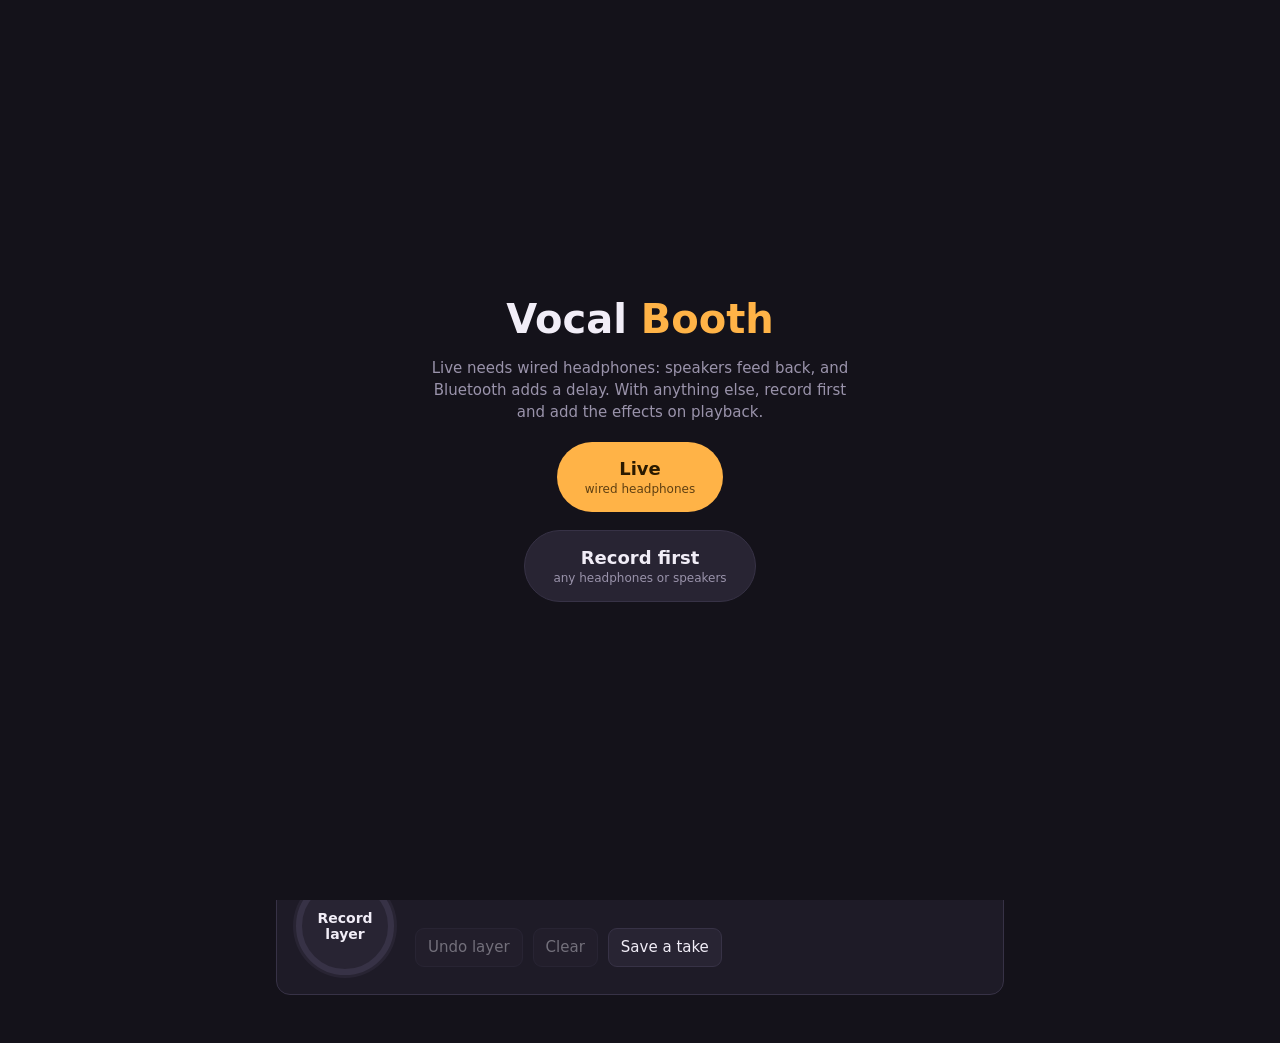
<file: index.html>
<!doctype html>
<html lang="en">
<head>
<meta charset="utf-8">
<meta name="viewport" content="width=device-width,initial-scale=1">
<title>Vocal Booth</title>
<style>
/* Layout: one column, like the face of a small hardware box: meter on top, sound pads, three knobs, looper. */
:root{
  color-scheme:dark;
  --bg:#14121a; --panel:#1e1b27; --panel2:#282433; --line:#373246;
  --fg:#f1edf7; --dim:#9a93ab; --accent:#ffb347; --accent-ink:#2a1a00;
  --rec:#ff5a6e; --ok:#6fe0b0;
  --display:"Avenir Next","Futura","Trebuchet MS",system-ui,sans-serif;
  --body:system-ui,-apple-system,"Helvetica Neue",sans-serif;
  --mono:ui-monospace,"SF Mono",Menlo,monospace;
}
*{box-sizing:border-box}
html,body{margin:0;background:var(--bg);color:var(--fg);font:15px/1.45 var(--body)}
main{max-width:760px;margin:0 auto;padding:28px 16px 48px;display:flex;flex-direction:column;gap:18px}
header{display:flex;align-items:baseline;justify-content:space-between;gap:12px;flex-wrap:wrap}
h1{font:700 26px/1 var(--display);letter-spacing:.02em;margin:0}
h1 span{color:var(--accent)}
.label{font:600 11px/1 var(--body);letter-spacing:.12em;text-transform:uppercase;color:var(--dim)}
.panel{background:var(--panel);border:1px solid var(--line);border-radius:14px;padding:16px}
button,select{font:inherit;color:inherit}
button{cursor:pointer}
button:focus-visible,select:focus-visible,input:focus-visible{outline:2px solid var(--accent);outline-offset:2px}

/* meter */
.meter{display:grid;grid-template-columns:auto 1fr;gap:18px;align-items:center}
.note{font:700 64px/1 var(--display);min-width:2.2ch;font-variant-numeric:tabular-nums}
.note small{font-size:.4em;color:var(--dim);margin-left:2px}
.note.off{color:var(--line)}
.tuner{position:relative;height:34px;border-radius:8px;background:var(--panel2);overflow:hidden}
.tuner::before{content:"";position:absolute;left:50%;top:0;bottom:0;width:2px;background:var(--line)}
.needle{position:absolute;top:4px;bottom:4px;width:6px;margin-left:-3px;border-radius:3px;background:var(--accent);left:50%;opacity:0;transition:left .06s linear,background .1s}
.needle.on{opacity:1}.needle.good{background:var(--ok)}
.level{height:5px;border-radius:3px;background:var(--panel2);margin-top:8px;overflow:hidden}
.level i{display:block;height:100%;width:0;background:var(--ok)}
.level i.hot{background:var(--rec)}
.hint{color:var(--dim);font-size:13px;margin-top:6px;min-height:1.4em}

/* pads */
.pads{display:grid;grid-template-columns:repeat(4,1fr);gap:10px}
@media(max-width:560px){.pads{grid-template-columns:repeat(2,1fr)}.note{font-size:48px}}
.pad{background:var(--panel);border:1px solid var(--line);border-radius:14px;padding:14px 12px 12px;text-align:left;display:flex;flex-direction:column;gap:4px;min-height:86px;transition:transform .05s,background .12s,border-color .12s}
.pad:active{transform:scale(.98)}
.pad b{font:700 17px/1.1 var(--display)}
.pad em{font-style:normal;font-size:12px;color:var(--dim);line-height:1.3}
.pad kbd{font:11px var(--mono);color:var(--dim);margin-left:auto}
.pad .top{display:flex;align-items:center;gap:6px}
.pad[aria-pressed="true"]{background:var(--accent);border-color:var(--accent);color:var(--accent-ink)}
.pad[aria-pressed="true"] em,.pad[aria-pressed="true"] kbd{color:var(--accent-ink);opacity:.75}

/* controls */
.controls{display:grid;grid-template-columns:repeat(3,1fr);gap:16px}
@media(max-width:560px){.controls{grid-template-columns:1fr}}
.ctl{display:flex;flex-direction:column;gap:8px;min-width:0}
.ctl .row{display:flex;justify-content:space-between;align-items:baseline}
.ctl output{font:12px var(--mono);color:var(--dim)}
input[type=range]{width:100%;accent-color:var(--accent);margin:0}
.keyrow{display:flex;gap:10px;align-items:center;flex-wrap:wrap}
select,.btn{background:var(--panel2);border:1px solid var(--line);border-radius:9px;padding:8px 12px}
.btn:hover{border-color:var(--dim)}
.btn[disabled]{opacity:.4;cursor:default}
.grow{flex:1}

details.panel summary{cursor:pointer;font:700 16px var(--display);list-style:none;display:flex;justify-content:space-between;align-items:center}
details.panel summary::-webkit-details-marker{display:none}
details.panel summary::after{content:"Open";font:600 12px var(--body);color:var(--dim);border:1px solid var(--line);border-radius:999px;padding:4px 12px}
details.panel[open] summary::after{content:"Close"}
details.panel summary small{font:400 13px var(--body);color:var(--dim);margin-left:10px}
.more{display:flex;flex-direction:column;gap:18px;margin-top:16px}
.more .pad{background:var(--panel2)}
.more .pad[aria-pressed="true"]{background:var(--accent)}
.controls.two{grid-template-columns:repeat(2,1fr)}
@media(max-width:560px){.controls.two{grid-template-columns:1fr}}
.sw{display:flex;gap:10px;align-items:flex-start}
.sw input{margin-top:4px;accent-color:var(--accent)}
.sw b{display:block}.sw span{color:var(--dim);font-size:13px}
.tracks{display:flex;flex-direction:column;gap:8px;margin-top:14px}
.tracks:empty{display:none}
.trk{display:flex;gap:8px;align-items:center;background:var(--panel2);border:1px solid var(--line);border-radius:10px;padding:6px 8px}
.trk.sel{border-color:var(--accent)}
.trk.recg{border-color:var(--rec)}
.trk .tname{flex:1;min-width:0;background:none;border:none;text-align:left;padding:4px 6px;display:flex;gap:10px;align-items:baseline}
.trk .tname span{color:var(--dim);font-size:13px;white-space:nowrap;overflow:hidden;text-overflow:ellipsis}
.trk.sel .tname b{color:var(--accent)}
.trk input[type=range]{width:90px;flex:none}
.btn.sm{padding:4px 10px;font-size:12px;background:var(--panel)}
.btn.sm.on{background:var(--accent);border-color:var(--accent);color:var(--accent-ink);font-weight:700}
@media(max-width:560px){.trk{flex-wrap:wrap}.trk .tname{flex-basis:100%}}
details.fix{margin-top:14px}
details.fix summary{cursor:pointer;color:var(--dim);font-size:13px}
/* looper */
.looper{display:flex;gap:18px;align-items:center;flex-wrap:wrap}
.loopbtn{position:relative;width:104px;height:104px;border-radius:50%;border:none;background:var(--panel2);flex:none;display:grid;place-items:center}
.loopbtn svg{position:absolute;inset:0;transform:rotate(-90deg)}
.loopbtn circle{fill:none;stroke-width:6}
.loopbtn .track{stroke:var(--line)}
.loopbtn .prog{stroke:var(--accent);stroke-linecap:round;stroke-dasharray:289;stroke-dashoffset:289}
.loopbtn span{position:relative;font:700 14px/1.15 var(--display);text-align:center}
.loopbtn.rec{background:var(--rec);color:#2a0008}
.loopbtn.rec .prog{stroke:#2a0008}
.loopinfo{flex:1;min-width:200px;display:flex;flex-direction:column;gap:10px}
.dots{display:flex;gap:6px;min-height:12px}
.dots i{width:12px;height:12px;border-radius:50%;background:var(--accent)}
.btnrow{display:flex;gap:10px;flex-wrap:wrap}
.btn.recording{background:var(--rec);border-color:var(--rec);color:#2a0008}
a.dl{color:var(--accent)}

.seg{display:flex;background:var(--panel2);border:1px solid var(--line);border-radius:999px;padding:3px}
.seg button{background:none;border:none;border-radius:999px;padding:7px 14px;color:var(--dim);font-weight:600}
.seg button[aria-pressed="true"]{background:var(--accent);color:var(--accent-ink)}
.head{display:flex;gap:10px;align-items:center;flex-wrap:wrap}
#mic{max-width:220px}
.gos{display:flex;gap:12px;flex-wrap:wrap;justify-content:center}
.go2{background:var(--panel2);color:var(--fg);border:1px solid var(--line);border-radius:999px;padding:16px 28px;font:700 18px var(--display)}
#start small{color:var(--dim);display:block;font:400 12px var(--body);margin-top:3px}
/* start overlay */
#start{position:fixed;inset:0;background:var(--bg);display:grid;place-items:center;padding:24px;z-index:5}
#start div{max-width:440px;text-align:center;display:flex;flex-direction:column;gap:18px;align-items:center}
#start h2{font:700 40px/1.05 var(--display);margin:0}
#start p{color:var(--dim);margin:0}
#go{background:var(--accent);color:var(--accent-ink);border:none;border-radius:999px;padding:16px 28px;font:700 18px var(--display)}
#go small{color:var(--accent-ink);opacity:.75}
#err{color:var(--rec)}
[hidden]{display:none!important}
</style>
</head>
<body>

<div id="start">
  <div>
    <h2>Vocal <span style="color:var(--accent)">Booth</span></h2>
    <p>Live needs wired headphones: speakers feed back, and Bluetooth adds a delay. With anything else, record first and add the effects on playback.</p>
    <div class="gos">
      <button id="go">Live<small>wired headphones</small></button>
      <button id="goTape" class="go2">Record first<small>any headphones or speakers</small></button>
    </div>
    <p id="err" hidden></p>
  </div>
</div>

<main>
  <header>
    <h1>Vocal <span>Booth</span></h1>
    <div class="head">
      <div class="seg" id="mode"><button data-m="live" aria-pressed="true">Live</button><button data-m="tape" aria-pressed="false">Record first</button></div>
      <select id="mic" aria-label="Microphone"></select>
    </div>
  </header>

  <section class="panel">
    <div class="meter">
      <div class="note off" id="note">–</div>
      <div>
        <div class="tuner"><div class="needle" id="needle"></div></div>
        <div class="level"><i id="level"></i></div>
      </div>
    </div>
    <div class="hint" id="hint">Pick a sound and sing.</div>
  </section>

  <section class="pads" id="pads" aria-label="Sounds"></section>

  <section class="panel">
    <div class="ctl" style="margin-bottom:18px">
      <div class="row"><label class="label" for="pitch">Pitch</label><output id="pitchOut"></output></div>
      <input type="range" id="pitch" min="-12" max="12" step="1" value="0">
      <div class="row"><span class="hint" style="margin:0">Lower</span><button class="btn" id="pitch0" style="padding:3px 10px;font-size:12px">Reset</button><span class="hint" style="margin:0">Higher</span></div>
    </div>
    <div class="controls">
      <div class="ctl">
        <div class="row"><label class="label" for="tune">Auto-tune</label><output id="tuneOut"></output></div>
        <input type="range" id="tune" min="0" max="100" value="100">
      </div>
      <div class="ctl">
        <div class="row"><label class="label" for="verb">Reverb</label><output id="verbOut"></output></div>
        <input type="range" id="verb" min="0" max="100" value="25">
      </div>
      <div class="ctl">
        <div class="row"><label class="label" for="vol">Volume</label><output id="volOut"></output></div>
        <input type="range" id="vol" min="0" max="100" value="80">
      </div>
    </div>
    <div class="keyrow" style="margin-top:16px">
      <span class="label">Starting note</span>
      <button class="btn" id="playnote" style="background:var(--accent);color:var(--accent-ink);border-color:var(--accent);font-weight:700">▶ Play note</button>
      <button class="btn" id="notedown">Lower</button>
      <button class="btn" id="noteup">Higher</button>
      <select id="key" aria-label="Note"></select>
      <select id="scale" aria-label="Mood">
        <option value="major">Bright (major)</option>
        <option value="minor">Dark (minor)</option>
        <option value="chromatic">Any note</option>
      </select>
    </div>
    <div class="hint" id="keyhint">Play the note, then sing your song starting from it. Use Lower or Higher until it sits comfortably in your voice.</div>
    <div class="keyrow">
      <label style="display:flex;gap:8px;align-items:center"><input type="checkbox" id="hold"> Keep the note humming while I sing <span class="hint" style="margin:0">(headphones only)</span></label>
      <span class="grow"></span>
      <button class="btn" id="findkey">Already sang it? Find the note for me</button>
    </div>
  </section>

  <details class="panel" id="more">
    <summary><span>More<small>choirs, thicken, echo, polish</small></span></summary>
    <div class="more">
      <div class="label">Choirs</div>
      <div class="pads" id="pads2" aria-label="Choir sounds"></div>
      <div class="controls two">
        <div class="ctl">
          <div class="row"><label class="label" for="thick">Thicken</label><output id="thickOut"></output></div>
          <input type="range" id="thick" min="0" max="100" value="0">
          <span class="hint" style="margin:0">Adds two more of you, left and right. Works on any sound.</span>
        </div>
        <div class="ctl">
          <div class="row"><label class="label" for="echo">Echo</label><output id="echoOut"></output></div>
          <input type="range" id="echo" min="0" max="100" value="0">
          <span class="hint" style="margin:0">Repeats that trail off after each phrase.</span>
        </div>
      </div>
      <label class="sw"><input type="checkbox" id="polish"><div><b>Studio polish</b><span>Evens out loud and quiet parts and adds clarity, like a finished record.</span></div></label>
      <label class="sw"><input type="checkbox" id="gate"><div><b>Hide room noise</b><span>Fades out hiss and background sound between phrases.</span></div></label>
      <label class="sw"><input type="checkbox" id="autokey"><div><b>Find my note automatically</b><span>Sing as you please. Record first: it sets the note the moment you stop recording. Live: it keeps listening and adjusts.</span></div></label>
    </div>
  </details>

  <section class="panel" id="metroPanel" hidden>
    <div class="keyrow">
      <label style="display:flex;gap:8px;align-items:center;font-weight:600"><input type="checkbox" id="metro"> Metronome</label>
      <input type="range" id="bpm" min="50" max="200" value="90" class="grow" aria-label="Tempo">
      <output id="bpmOut" style="font:12px var(--mono);color:var(--dim);min-width:8ch;text-align:right"></output>
      <label style="display:flex;gap:8px;align-items:center"><input type="checkbox" id="msound" checked> Hear the click</label>
    </div>
    <div class="hint" id="metroHint">When you record: four clicks, then go. Each layer is cut to 1, 2, 4 or 8 bars so they all line up. Untick Hear the click to record in silence; the cut still happens.</div>
  </section>

  <section class="panel" id="tapePanel" hidden>
    <div class="looper">
      <button class="loopbtn" id="tape" aria-label="Record, play or stop">
        <svg viewBox="0 0 104 104"><circle class="track" cx="52" cy="52" r="46"/><circle class="prog" id="tprog" cx="52" cy="52" r="46"/></svg>
        <span id="tapeLabel">Record</span>
      </button>
      <div class="loopinfo">
        <div class="hint" id="tapeHint" style="margin:0">Press Space and sing. You won't hear yourself while recording.</div>
        <div class="btnrow">
          <button class="btn" id="addlayer" disabled>+ Record another layer</button>
          <button class="btn" id="render" disabled>Save the mix</button>
          <span id="dl2"></span>
        </div>
      </div>
    </div>
    <div class="tracks" id="tracks"></div>
    <details class="fix">
      <summary>Layers sound out of time with each other?</summary>
      <div class="ctl" style="margin-top:10px">
        <div class="row"><label class="label" for="sync">Timing fix</label><output id="syncOut"></output></div>
        <input type="range" id="sync" min="0" max="500" value="0">
        <span class="hint" style="margin:0">Headphones, Bluetooth especially, play sound late, so a new layer lands late. Drag this while the loop plays until the layers line up. It only needs setting once.</span>
      </div>
    </details>
  </section>

  <section class="panel" id="loopPanel">
    <div class="looper">
      <button class="loopbtn" id="loop" aria-label="Loop">
        <svg viewBox="0 0 104 104"><circle class="track" cx="52" cy="52" r="46"/><circle class="prog" id="prog" cx="52" cy="52" r="46"/></svg>
        <span id="loopLabel">Record<br>layer</span>
      </button>
      <div class="loopinfo">
        <div class="label">Layers <span style="letter-spacing:0;text-transform:none;font-weight:400">— press Space to record, Space again to loop it, then stack more on top</span></div>
        <div class="dots" id="dots"></div>
        <div class="btnrow">
          <button class="btn" id="undo" disabled>Undo layer</button>
          <button class="btn" id="clear" disabled>Clear</button>
          <button class="btn" id="take">Save a take</button>
          <span id="dl"></span>
        </div>
      </div>
    </div>
  </section>
</main>

<script type="text/plain" id="worklet">
// ---------- Voice engine: pitch detect (YIN) -> snap to scale -> pitch-synchronous grains (formant-preserving) + looper ----------
class Vox extends AudioWorkletProcessor {
  constructor() {
    super();
    const sr = sampleRate;
    this.N = 32768; this.mask = this.N - 1;
    this.inBuf = new Float32Array(this.N); this.w = 0;
    this.ON = 16384; this.omask = this.ON - 1;
    this.outL = new Float32Array(this.ON); this.outR = new Float32Array(this.ON); this.o = 0;
    // detector (runs on a decimated copy)
    this.D = sr > 60000 ? 4 : 2; this.dsr = sr / this.D;
    this.dN = 4096; this.dmask = this.dN - 1; this.dBuf = new Float32Array(this.dN); this.dw = 0;
    this.dacc = 0; this.dcnt = 0;
    this.W = Math.round(this.dsr * 0.024);
    this.tauMax = Math.floor(this.dsr / 62); this.tauMin = Math.floor(this.dsr / 1100);
    this.fr = new Float32Array(this.W + this.tauMax + 1);
    this.yin = new Float32Array(this.tauMax + 1);
    this.hop = 256; this.hopCnt = 0;
    this.defP = sr / 180; this.period = this.defP; this.voiced = false;
    this.lastMidi = 0; this.rawMidi = 0; this.slope = 0; this.jump = 0; this.hold = 0;
    // tuning
    this.key = 0; this.scale = [1,0,1,0,1,1,0,1,0,1,0,1]; this.chrom = false;
    this.tune = 1; this.sc = 0; this.note = -1; this.dry = 0; this.shift = 0; this.fsh = 1; this.gate = false; this.env = 0; this.gg = 1;
    this.voices = [];
    // input filter
    this.hpX = 0; this.hpY = 0; this.hpA = Math.exp(-2 * Math.PI * 70 / sr);
    this.peak = 0; this.rep = 0;
    // looper
    this.maxLen = Math.floor(sr * 60); this.state = 'empty';
    this.layers = []; this.loopLen = 0; this.pos = 0;
    this.recGain = 0; this.recTarget = 0; this.recStep = 1 / (0.012 * sr);
    // layer mode: a dry tape replaces the mic, looping against the shared clock (currentFrame)
    this.mode = 'live'; this.rec = false; this.playing = false; this.armed = false; this.capt = false;
    this.tape = null; this.tapeLen = 0; this.t0 = 0; this.tLoop = 0; this.off = 0;
    this.port.onmessage = e => this.msg(e.data);
  }
  report() {
    this.port.postMessage({ midi: this.voiced ? this.lastMidi : -1, note: this.note, peak: this.peak, state: this.state,
      ts: this.capt ? 'rec' : this.playing ? 'play' : 'idle', tlen: this.tapeLen, armed: this.armed,
      layers: this.layers.length, prog: this.state === 'rec' ? this.pos / this.maxLen : (this.loopLen ? this.pos / this.loopLen : 0) });
    this.peak = 0;
  }
  msg(m) {
    if (m.type === 'mode') { this.rec = false; this.playing = false; this.capt = false; this.mode = m.mode; this.msg({ type: 'clear' }); return; }
    if (m.type === 'tape') {
      if (m.cmd === 'rec') { this.tape = new Float32Array(m.max); this.tapeLen = 0; this.t0 = m.t0; this.tLoop = m.loopLen; this.off = m.off;
        this.rec = true; this.capt = true; this.armed = true; this.playing = m.loopLen > 0; }
      else if (m.cmd === 'recstop') { this.rec = false; this.capt = false; this.tape = this.tape.slice(0, this.tapeLen); this.report(); }
      else if (m.cmd === 'play') { this.t0 = m.t0; this.tLoop = m.loopLen; this.off = m.off; this.playing = true; }
      else if (m.cmd === 'off') this.off = m.off;
      else if (m.cmd === 'stop') { this.rec = false; this.capt = false; this.playing = false; }
      return;
    }
    if (m.type === 'params') {
      this.key = m.key; this.scale = m.scale; this.chrom = m.scale.every(x => x);
      this.tune = m.tune; this.dry = m.shift ? 0 : m.dry;
      this.shift = m.shift || 0; this.fsh = Math.pow(2, this.shift * 0.35 / 12); // voice character follows the pitch a little
      this.gate = !!m.gate;
      if (m.voices) {
        const keep = m.voices.length === this.voices.length; // same shape: update in place, no click
        this.voices = m.voices.map((v, i) => {
          const a = (v.pan + 1) * Math.PI / 4, old = keep ? this.voices[i] : null;
          return { mode: v.mode, val: v.val, cents: v.cents || 0, formant: v.formant || 1, lead: !!v.lead,
                   dl: (v.delay || 0) * sampleRate / 1000,
                   gl: Math.cos(a) * v.gain * 1.414, gr: Math.sin(a) * v.gain * 1.414,
                   ratio: old ? old.ratio : 1, next: old ? old.next : 0, c: old ? old.c : NaN };
        });
        if (!keep) this.note = -1;
      }
    } else if (m.type === 'loop') this.loopPress();
    else if (m.type === 'undo') this.undo();
    else if (m.type === 'clear') { this.layers = []; this.state = 'empty'; this.recTarget = 0; this.recGain = 0; this.loopLen = 0; }
  }
  // ----- looper -----
  loopPress() {
    const sr = sampleRate;
    if (this.state === 'empty') {
      this.rec = [new Float32Array(this.maxLen), new Float32Array(this.maxLen)];
      this.pos = 0; this.state = 'rec';
    } else if (this.state === 'rec') this.finishFirst();
    else if (this.state === 'play') {
      if (this.layers.length >= 8) { // fold the two oldest together
        const a = this.layers.shift(), b = this.layers[0];
        for (let i = 0; i < this.loopLen; i++) { b[0][i] += a[0][i]; b[1][i] += a[1][i]; }
      }
      this.layers.push([new Float32Array(this.loopLen), new Float32Array(this.loopLen)]);
      this.recTarget = 1; this.state = 'dub';
    } else if (this.state === 'dub') { this.recTarget = 0; this.state = 'play'; }
  }
  finishFirst() {
    const len = this.pos, f = Math.min(Math.floor(0.01 * sampleRate), len >> 1);
    if (len < sampleRate * 0.25) { this.state = 'empty'; this.rec = null; return; }
    const L = this.rec[0].slice(0, len), R = this.rec[1].slice(0, len);
    for (let i = 0; i < f; i++) { const g = i / f; L[i] *= g; R[i] *= g; L[len - 1 - i] *= g; R[len - 1 - i] *= g; }
    this.rec = null; this.layers = [[L, R]]; this.loopLen = len; this.pos = 0; this.state = 'play';
  }
  undo() {
    if (this.state === 'rec') { this.state = 'empty'; this.rec = null; return; }
    if (!this.layers.length) return;
    this.layers.pop(); this.recTarget = 0; this.recGain = 0;
    if (this.layers.length) this.state = 'play'; else { this.state = 'empty'; this.loopLen = 0; }
  }
  // ----- scale helpers -----
  inScale(n) { return this.scale[(((n - this.key) % 12) + 12) % 12]; }
  snap(m) {
    const r = Math.round(m); let best = r, bd = 99;
    for (let n = r - 3; n <= r + 3; n++) if (this.inScale(n)) { const d = Math.abs(n - m); if (d < bd) { bd = d; best = n; } }
    if (this.note >= 0 && best !== this.note && this.inScale(this.note) && Math.abs(m - this.note) < bd + 0.25) return this.note;
    return best;
  }
  degree(t, k) {
    if (k === 0) return 0;
    if (this.chrom) { const maj = [0,2,4,5,7,9,11]; return 12 * Math.floor(k / 7) + maj[((k % 7) + 7) % 7]; }
    const dir = k > 0 ? 1 : -1; let n = t, c = 0;
    while (c < Math.abs(k)) { n += dir; if (this.inScale(n)) c++; }
    return n - t;
  }
  // ----- pitch detection -----
  detect() {
    const W = this.W, tm = this.tauMax, n = W + tm, fr = this.fr, y = this.yin;
    let e = 0;
    for (let i = 0; i < n; i++) { const s = this.dBuf[(this.dw - 1 - i) & this.dmask]; fr[i] = s; e += s * s; }
    const was = this.voiced;
    let tau = -1;
    if (Math.sqrt(e / n) > 0.004) {
      let run = 0, gmin = 9, gi = -1; y[0] = 1;
      for (let t = 1; t <= tm; t++) {
        let s = 0;
        for (let j = 0; j < W; j++) { const d = fr[j] - fr[j + t]; s += d * d; }
        run += s; y[t] = run > 0 ? s * t / run : 1;
        if (t >= this.tauMin && y[t] < gmin) { gmin = y[t]; gi = t; }
      }
      for (let t = this.tauMin; t < tm; t++) if (y[t] < 0.15) { while (t + 1 < tm && y[t + 1] < y[t]) t++; tau = t; break; }
      if (tau < 0 && gmin < 0.3) tau = gi;
      if (tau > 0 && tau < tm) { // parabolic refine
        const a = y[tau - 1], b = y[tau], c = y[tau + 1], den = a - 2 * b + c;
        if (den > 0) tau += 0.5 * (a - c) / den;
      }
    }
    if (tau <= 0) {
      if (was && this.hold < 2) { this.hold++; return; } // ride through a one-frame dropout
      this.voiced = false; this.sc = 0; return;
    }
    this.hold = 0;
    const f = this.dsr / tau; let m = 69 + 12 * Math.log2(f / 440);
    if (was) { // ignore brief octave flips
      const d = Math.abs(m - this.lastMidi);
      if (d > 10 && d < 14 && this.jump < 4) { this.jump++; return; }
    }
    const raw = m, hopT = this.hop / sampleRate;
    this.slope = was && this.jump === 0 ? this.slope + 0.5 * ((raw - this.rawMidi) / hopT - this.slope) : 0;
    this.rawMidi = raw;
    const lag = (W + tau) / 2 / this.dsr - 1.5 / f;
    if (lag > 0) m += Math.max(-0.5, Math.min(0.5, this.slope * lag));
    this.jump = 0; this.lastMidi = m; this.voiced = true; this.period = sampleRate / f * Math.pow(2, (raw - m) / 12);
    const t = this.snap(m); this.note = t;
    const corr = this.tune > 0 ? t - m : 0;
    if (!was || this.tune >= 0.999) this.sc = corr;
    else { const tc = 0.35 * (1 - this.tune) * (1 - this.tune) + 0.004; this.sc += (corr - this.sc) * (1 - Math.exp(-(this.hop / sampleRate) / tc)); }
    for (const v of this.voices) {
      const semis = this.shift + this.sc + (v.mode === 'deg' ? this.degree(t, v.val) : v.val) + v.cents / 100;
      v.ratio = Math.pow(2, semis / 12);
    }
  }
  // ----- one grain -----
  grain(v, frac, at) {
    const voiced = this.voiced, P = voiced ? this.period : this.defP, f = v.formant * this.fsh;
    if (!voiced && !v.lead) { v.next += P; return; }
    const ratio = voiced ? v.ratio : f;
    v.next += P / ratio;
    const ideal = this.w - P - 3 - v.dl;
    let c = v.c;
    if (!(c > ideal - 6 * P && c < ideal + 2 * P)) c = ideal; else c += Math.floor((ideal - c) / P) * P;
    v.c = c;
    const Lout = 2 * P / f, norm = 1 / Math.sqrt(Math.max(0.25, ratio / f));
    const gl = v.gl * norm, gr = v.gr * norm, k = 2 * Math.PI / Lout, buf = this.inBuf, mask = this.mask;
    const start = c - P, len = Math.ceil(Lout);
    for (let i = 0; i < len; i++) {
      const tg = i + frac; if (tg >= Lout) break;
      const sp = start + tg * f, ip = Math.floor(sp), x = sp - ip;
      const y0 = buf[(ip - 1) & mask], y1 = buf[ip & mask], y2 = buf[(ip + 1) & mask], y3 = buf[(ip + 2) & mask];
      const s = y1 + 0.5 * x * (y2 - y0 + x * (2 * y0 - 5 * y1 + 4 * y2 - y3 + x * (3 * (y1 - y2) + y3 - y0)));
      const wv = s * (0.5 - 0.5 * Math.cos(k * tg)), oi = (at + i) & this.omask;
      this.outL[oi] += wv * gl; this.outR[oi] += wv * gr;
    }
  }
  process(inputs, outputs) {
    const inp = inputs[0] && inputs[0][0], out = outputs[0], oL = out[0], oR = out[1] || out[0], n = oL.length;
    const vs = this.voices, nv = vs.length;
    for (let i = 0; i < n; i++) {
      let raw = inp ? inp[i] : 0, recording = false; // recording = listen to the mic but stay silent
      if (this.mode === 'tape') {
        const fr = currentFrame + i - this.t0; let sv = 0;
        if (this.rec) {
          if (fr >= this.tape.length) { this.rec = false; this.capt = false; }
          else { if (fr >= 0) { this.tape[fr] = raw; this.tapeLen = fr + 1; }
            if (!this.tLoop || fr < this.tLoop) { sv = raw; recording = true; } else this.capt = false; } // past the loop end: keep the tail, start playing
        } else if (!this.playing) { sv = raw; recording = true; } // idle: still show the mic's level and pitch
        if (!recording && this.playing && fr >= 0 && this.tLoop) {
          const pos = fr % this.tLoop, ti = pos + this.off, e = Math.min(pos, this.tLoop - 1 - pos);
          if (ti < this.tapeLen) sv = this.tape[ti] * (e < 480 ? e / 480 : 1); // short fade at the loop seam
        }
        raw = sv;
      }
      let x = raw - this.hpX + this.hpA * this.hpY; this.hpX = raw; this.hpY = x; // high-pass
      const ax = x < 0 ? -x : x; if (ax > this.peak) this.peak = ax;
      if (this.gate) { // fade out the room between phrases
        this.env = ax > this.env ? ax : this.env * 0.99985;
        const tg = this.env > 0.01 ? 1 : this.env < 0.005 ? 0.06 : this.gg;
        this.gg += (tg - this.gg) * (tg > this.gg ? 0.004 : 0.0003);
        x *= this.gg;
      }
      this.inBuf[this.w & this.mask] = x; this.w++;
      this.dacc += x;
      if (++this.dcnt === this.D) { this.dBuf[this.dw & this.dmask] = this.dacc / this.D; this.dw++; this.dacc = 0; this.dcnt = 0; }
      if (++this.hopCnt >= this.hop) { this.hopCnt = 0; this.detect(); }
      const oi = (this.o + i) & this.omask;
      for (let j = 0; j < nv; j++) { const v = vs[j]; v.next -= 1; if (v.next <= 0) this.grain(v, -v.next, this.o + i); }
      let l = this.outL[oi] + x * this.dry, r = this.outR[oi] + x * this.dry;
      this.outL[oi] = 0; this.outR[oi] = 0;
      // looper: plays under the live voice, records the processed voice
      let ll = 0, lr = 0;
      if (this.state === 'rec') {
        this.rec[0][this.pos] = l; this.rec[1][this.pos] = r;
        if (++this.pos >= this.maxLen) this.finishFirst();
      } else if (this.loopLen) {
        const p = this.pos, ly = this.layers;
        for (let j = 0; j < ly.length; j++) { ll += ly[j][0][p]; lr += ly[j][1][p]; }
        if (this.recGain < this.recTarget) this.recGain = Math.min(1, this.recGain + this.recStep);
        else if (this.recGain > this.recTarget) this.recGain = Math.max(0, this.recGain - this.recStep);
        if (this.recGain > 0 && ly.length) { const t = ly[ly.length - 1]; t[0][p] += l * this.recGain; t[1][p] += r * this.recGain; }
        if (++this.pos >= this.loopLen) this.pos = 0;
      }
      if (recording) { oL[i] = 0; oR[i] = 0; } else { oL[i] = Math.tanh(l + ll); oR[i] = Math.tanh(r + lr); }
    }
    this.o += n;
    this.rep += n;
    if (this.rep >= 1024) {
      this.rep = 0;
      this.report();
    }
    return true;
  }
}
registerProcessor('vox', Vox);

// Taps the final mix so a take can be saved as a WAV.
class Tap extends AudioWorkletProcessor {
  constructor() { super(); this.on = false; this.buf = new Float32Array(8192); this.n = 0;
    this.port.onmessage = e => { this.on = e.data; if (!this.on) this.flush(); }; }
  flush() { if (this.n) { this.port.postMessage(this.buf.slice(0, this.n)); this.n = 0; } }
  process(inputs, outputs) {
    const a = inputs[0], o = outputs[0]; if (!a || !a[0]) return true;
    const L = a[0], R = a[1] || a[0];
    for (let i = 0; i < L.length; i++) {
      // safety limiter: untouched below 0.7, rounded off above, never clips
      let l = L[i], r = R[i]; const al = l < 0 ? -l : l, ar = r < 0 ? -r : r;
      if (al > 0.7) l = (l < 0 ? -1 : 1) * (0.7 + 0.29 * Math.tanh((al - 0.7) / 0.29));
      if (ar > 0.7) r = (r < 0 ? -1 : 1) * (0.7 + 0.29 * Math.tanh((ar - 0.7) / 0.29));
      o[0][i] = l; if (o[1]) o[1][i] = r;
      if (this.on) { this.buf[this.n++] = l; this.buf[this.n++] = r; if (this.n >= 8192) this.flush(); }
    }
    return true;
  }
}
registerProcessor('tap', Tap);
</script>

<script>
const $ = id => document.getElementById(id);
const NOTES = ['C','C♯','D','E♭','E','F','F♯','G','A♭','A','B♭','B'];
const SCALES = { major:[1,0,1,0,1,1,0,1,0,1,0,1], minor:[1,0,1,1,0,1,0,1,1,0,1,0], chromatic:Array(12).fill(1) };
const lead = (o={}) => ({mode:'semi',val:0,pan:0,gain:1,lead:true,...o});
const deg = (val,pan,gain,o={}) => ({mode:'deg',val,pan,gain,...o});
const PRESETS = [
  { id:'clean',  name:'Clean',     desc:'Just you, with a little room',            tune:0,   verb:20, dry:1, voices:[] },
  { id:'smooth', name:'Smooth',    desc:'Gentle tuning nobody will notice',        tune:55,  verb:25, voices:[lead()] },
  { id:'hard',   name:'Hard Tune', desc:'The snapped, robotic pop-rap sound',      tune:100, verb:22, voices:[lead()] },
  { id:'harm',   name:'Harmony',   desc:'Three of you singing in key',             tune:100, verb:32, voices:[lead(), deg(2,-.7,.6), deg(4,.7,.5), deg(-3,0,.5)] },
  { id:'choir',  name:'Choir',     desc:'A huge stacked wall of voices',           tune:100, verb:50, voices:[lead({gain:.9}), deg(0,-.9,.45,{cents:-9}), deg(0,.9,.45,{cents:9}), deg(2,-.5,.55), deg(4,.5,.5), deg(-7,0,.6), deg(7,0,.22)] },
  { id:'deep',   name:'Deep',      desc:'Pitched an octave down, dark and heavy',  tune:80,  verb:28, voices:[lead({val:-12,formant:.9})] },
  { id:'high',   name:'High',      desc:'Pitched an octave up, bright and airy',   tune:100, verb:30, voices:[lead({val:12,formant:1.12,gain:.9})] },
  { id:'oct',    name:'Octaves',   desc:'You, plus a low and a high double',       tune:100, verb:32, voices:[lead(), {mode:'semi',val:-12,pan:-.3,gain:.7,formant:.95}, {mode:'semi',val:12,pan:.3,gain:.3}] },
];

// Choir variations. Each voice sits a few milliseconds behind the last, like real singers.
const d = (val, pan, gain, delay, o = {}) => ({ mode:'deg', val, pan, gain, delay, ...o });
const CHOIRS = [
  { id:'cathedral', name:'Cathedral', desc:'The choir in a giant stone hall', tune:100, verb:85,
    voices:[lead({gain:.8}), d(0,-.9,.4,18,{cents:-10}), d(0,.9,.4,27,{cents:10}), d(2,-.6,.5,12), d(4,.6,.5,22), d(-7,0,.6,30), d(-3,-.3,.4,16), d(7,.3,.2,35)] },
  { id:'monks', name:'Monks', desc:'Low, dark voices underneath you', tune:100, verb:60,
    voices:[lead({gain:.7}), d(-7,0,.8,20,{formant:.92}), d(-3,-.6,.6,14,{formant:.94}), d(-5,.6,.55,26,{formant:.94}), d(-14,0,.35,32,{formant:.9})] },
  { id:'angels', name:'Angels', desc:'High, airy voices floating above', tune:100, verb:65,
    voices:[lead({gain:.7}), d(2,-.7,.5,12,{formant:1.05}), d(4,.7,.5,20,{formant:1.05}), d(7,0,.45,28,{formant:1.08}), d(9,-.4,.3,34,{formant:1.1}), d(11,.4,.22,40,{formant:1.1})] },
  { id:'crowd', name:'Crowd', desc:'Lots of you on the same note. No harmonies, so it never clashes', tune:60, verb:35,
    voices:[lead({gain:.8}), d(0,-1,.5,11,{cents:-14}), d(0,1,.5,19,{cents:13}), d(0,-.5,.45,29,{cents:7,formant:1.04}), d(0,.5,.45,37,{cents:-8,formant:.96}), d(0,-.2,.4,46,{cents:19,formant:.93}), d(0,.2,.4,24,{cents:-20,formant:1.07})] },
  { id:'fifths', name:'Open Fifths', desc:'Hollow and huge, like a chant', tune:100, verb:50,
    voices:[lead(), d(4,-.6,.55,14), d(-3,.6,.55,22), d(-7,0,.6,30), d(7,0,.25,18)] },
  { id:'lush', name:'Lush', desc:'Rich, jazzy stacked chords', tune:100, verb:50,
    voices:[lead({gain:.85}), d(2,-.7,.5,12), d(4,.7,.45,20), d(6,-.4,.4,28), d(8,.4,.3,34), d(-7,0,.55,24)] },
  { id:'stadium', name:'Stadium', desc:'Octaves and harmonies, everything at once', tune:100, verb:55,
    voices:[lead({gain:.9}), d(-7,-.3,.6,22), d(7,.3,.3,16), d(2,-.8,.45,12), d(4,.8,.45,26), d(-3,0,.45,32), d(-5,-.5,.35,38), d(9,.5,.2,30), d(0,-1,.35,15,{cents:-9}), d(0,1,.35,21,{cents:9})] },
  { id:'soft', name:'Soft Choir', desc:'Gentle tuning with a quiet choir behind you', tune:45, verb:45,
    voices:[lead(), d(2,-.7,.3,20), d(4,.7,.28,30), d(-7,0,.35,36), d(0,-.9,.3,14,{cents:-8}), d(0,.9,.3,24,{cents:8})] },
  { id:'giants', name:'Giants', desc:'The choir, but everyone is enormous', tune:100, verb:55,
    voices:[lead({formant:.86,gain:.9}), d(2,-.6,.55,14,{formant:.86}), d(4,.6,.5,24,{formant:.86}), d(-7,0,.7,30,{formant:.84}), d(-3,-.3,.45,36,{formant:.85})] },
  { id:'kids', name:'Kids Choir', desc:'Small, bright voices', tune:100, verb:45,
    voices:[lead({formant:1.18,gain:.9}), d(2,-.7,.55,13,{formant:1.2}), d(4,.7,.5,22,{formant:1.2}), d(7,0,.4,30,{formant:1.22}), d(0,-.4,.4,18,{cents:12,formant:1.16})] },
];
let ctx, vox, tap, master, stream, src, verbNode, echoIn, polishIn, polishOut;
let keyFind = null, taking = false, takeChunks = [];
let mode = 'live';
// Every channel (the live voice, and each recorded layer) has its own sound settings and its own engine.
const newSet = (o = {}) => ({ preset: PRESETS[2], pitch: 0, tune: 100, verb: 22, thick: 0, echo: 0, vol: 100, mute: false, solo: false, ...o });
const liveS = newSet();
let tracks = [], sel = null, recT = null, stopping = false, playing = false, unit = 0, t0 = 0, grid = false, rendering = false, trackN = 0;
const cur = () => (mode === 'tape' && sel) ? sel : liveS; // the settings the pads and sliders are editing

// ---- UI build ----
const pad = (p, i, into) => {
  const b = document.createElement('button');
  b.className = 'pad'; b.dataset.id = p.id; b.setAttribute('aria-pressed', p === liveS.preset);
  b.innerHTML = `<span class="top"><b>${p.name}</b>${i == null ? '' : `<kbd>${i + 1}</kbd>`}</span><em>${p.desc}</em>`;
  b.onclick = () => choose(p);
  $(into).appendChild(b);
};
PRESETS.forEach((p, i) => pad(p, i, 'pads'));
CHOIRS.forEach(p => pad(p, null, 'pads2'));
NOTES.forEach((n, i) => $('key').add(new Option(n, i)));
let refMidi = 48; // the starting note, C3..B3 by default
try { const s = JSON.parse(localStorage.vb || '{}'); if (s.ref) refMidi = s.ref; if (s.scale) $('scale').value = s.scale; } catch {}
$('key').value = refMidi % 12;

function send() {
  $('tuneOut').textContent = +$('tune').value === 0 ? 'off' : +$('tune').value === 100 ? 'hard' : $('tune').value;
  const ps = +$('pitch').value; $('pitchOut').textContent = ps === 0 ? 'normal' : Math.abs(ps) === 12 ? (ps > 0 ? 'one octave higher' : 'one octave lower') : Math.abs(ps) + (ps > 0 ? ' higher' : ' lower');
  $('verbOut').textContent = $('verb').value; $('volOut').textContent = $('vol').value;
  $('thickOut').textContent = +$('thick').value ? $('thick').value : 'off'; $('echoOut').textContent = +$('echo').value ? $('echo').value : 'off';
  $('bpmOut').textContent = $('bpm').value + ' BPM'; $('syncOut').textContent = $('sync').value + ' ms';
  try { localStorage.vb = JSON.stringify({ ref: refMidi, scale: $('scale').value }); } catch {}
  const S = cur(); S.pitch = +$('pitch').value; S.tune = +$('tune').value; S.verb = +$('verb').value; S.thick = +$('thick').value; S.echo = +$('echo').value;
  if (!ctx) return;
  master.gain.setTargetAtTime(Math.pow($('vol').value / 100, 2) * 1.4, ctx.currentTime, 0.03);
  [liveS, ...tracks].forEach(apply);
}
function apply(S) { // push one channel's settings to its engine
  const c = S.ch; if (!c) return;
  const t = ctx.currentTime, anySolo = tracks.some(x => x.solo), heard = S === liveS || (anySolo ? S.solo : !S.mute);
  c.out.gain.setTargetAtTime(heard ? Math.pow(S.vol / 100, 2) : 0, t, 0.03);
  c.vs.gain.setTargetAtTime(Math.pow(S.verb / 100, 1.5) * 0.9, t, 0.05);
  c.es.gain.setTargetAtTime(Math.pow(S.echo / 100, 1.3) * 0.6, t, 0.05);
  // voices: the sound's own, a plain voice if a dry sound is pitch-shifted, plus the Thicken doubles
  const th = S.thick / 100;
  let voices = S.preset.voices;
  if (!voices.length && S.pitch) voices = [lead()];
  if (th > 0) voices = [...voices, d(0, -1, th * 0.7, 16, { cents: -11 }), d(0, 1, th * 0.7, 25, { cents: 11 })];
  c.node.port.postMessage({ type:'params', key:+$('key').value, scale:SCALES[$('scale').value], gate: $('gate').checked,
    tune: S.tune / 100, shift: S.pitch, dry: S.preset.dry || 0, voices });
}
function loadUI(S) { // show a channel's settings on the pads and sliders
  $('pitch').value = S.pitch; $('tune').value = S.tune; $('verb').value = S.verb; $('thick').value = S.thick; $('echo').value = S.echo;
  document.querySelectorAll('.pad').forEach(b => b.setAttribute('aria-pressed', b.dataset.id === S.preset.id));
  send();
}
function choose(p) {
  cur().preset = p; $('tune').value = p.tune; $('verb').value = p.verb;
  document.querySelectorAll('.pad').forEach(b => b.setAttribute('aria-pressed', b.dataset.id === p.id));
  send(); renderTracks();
}
$('pitch0').onclick = () => { $('pitch').value = 0; send(); };
$('gate').onchange = () => send();
$('polish').onchange = () => wirePolish();
['pitch','tune','verb','vol','thick','echo'].forEach(id => $(id).oninput = () => send());
// ---- starting note: a reference tone to sing from; it also sets the key everything is tuned to ----
let drone = null, ringing = [];
const hz = m => 440 * Math.pow(2, (m - 69) / 12);
function tone(midi, at, dur, gain) {
  const g = ctx.createGain(), lp = ctx.createBiquadFilter(); lp.frequency.value = 1800;
  g.gain.setValueAtTime(0, at); g.gain.linearRampToValueAtTime(gain, at + 0.03);
  if (dur) { g.gain.setValueAtTime(gain, at + dur * 0.6); g.gain.linearRampToValueAtTime(0, at + dur); }
  const os = [['triangle', 1, 1], ['sine', 2, 0.3]].map(([type, mult, lvl]) => {
    const o = ctx.createOscillator(), og = ctx.createGain(); o.type = type; o.frequency.value = hz(midi) * mult; og.gain.value = lvl;
    o.connect(og).connect(lp); o.start(at); if (dur) o.stop(at + dur + 0.05); return o; });
  lp.connect(g).connect(ctx.destination); // straight to the output, so it is never in a saved take
  return { g, os };
}
function chordNotes() { const sc = $('scale').value; return sc === 'chromatic' ? [0, 7] : [0, sc === 'minor' ? 3 : 4, 7]; }
function playNote() {
  if (!ctx) return;
  const t = ctx.currentTime + 0.03;
  ringing.forEach(d => { d.g.gain.cancelScheduledValues(t); d.g.gain.setTargetAtTime(0, t, 0.02); d.os.forEach(o => o.stop(t + 0.2)); }); // cut off the last one
  ringing = [tone(refMidi, t, 1.6, 0.22),                                    // the note itself
    ...chordNotes().map(n => tone(refMidi + n, t + 1.5, 1.8, 0.1))];         // then its chord, for the feel of the song
}
function setDrone() {
  if (drone) { const t = ctx.currentTime; drone.forEach(d => { d.g.gain.setTargetAtTime(0, t, 0.08); d.os.forEach(o => o.stop(t + 0.5)); }); drone = null; }
  if (ctx && $('hold').checked) drone = [tone(refMidi, ctx.currentTime, 0, 0.05), tone(refMidi + 7, ctx.currentTime, 0, 0.02)];
}
function setRef(m, play) {
  refMidi = Math.max(41, Math.min(64, m)); $('key').value = refMidi % 12;
  send(); setDrone(); if (play) playNote();
}
$('playnote').onclick = playNote;
$('notedown').onclick = () => setRef(refMidi - 1, true);
$('noteup').onclick = () => setRef(refMidi + 1, true);
$('hold').onchange = setDrone;
$('key').onchange = () => setRef(48 + +$('key').value, true);
$('scale').onchange = () => { send(); playNote(); };

// ---- audio ----
function makeIR(seconds) {
  const sr = ctx.sampleRate, n = Math.floor(sr * seconds), ir = ctx.createBuffer(2, n, sr), pre = Math.floor(sr * 0.018);
  for (let ch = 0; ch < 2; ch++) {
    const d = ir.getChannelData(ch); let lp = 0;
    for (let i = pre; i < n; i++) {
      const t = (i - pre) / sr, a = 0.25 + 0.7 * Math.min(1, t / seconds); // darker as it decays
      lp = a * lp + (1 - a) * (Math.random() * 2 - 1);
      d[i] = lp * Math.exp(-t * 6.9 / seconds) * Math.min(1, t / 0.004);
    }
  }
  return ir;
}
async function openMic(deviceId) {
  if (stream) stream.getTracks().forEach(t => t.stop());
  stream = await navigator.mediaDevices.getUserMedia({ audio: {
    deviceId: deviceId ? { exact: deviceId } : undefined,
    echoCancellation: false, noiseSuppression: false, autoGainControl: false, channelCount: 1 } });
  if (src) src.disconnect();
  src = ctx.createMediaStreamSource(stream); src.connect(vox); if (recT) src.connect(recT.ch.node);
  const devs = (await navigator.mediaDevices.enumerateDevices()).filter(d => d.kind === 'audioinput');
  const cur = stream.getAudioTracks()[0].getSettings().deviceId, sel = $('mic');
  sel.innerHTML = ''; devs.forEach(d => sel.add(new Option(d.label || 'Microphone', d.deviceId, false, d.deviceId === cur)));
}
function wirePolish() {
  if (!master) return;
  master.disconnect(); polishOut.disconnect();
  if ($('polish').checked) { master.connect(polishIn); polishOut.connect(tap); } else master.connect(tap);
}
function makeChannel(S) { // one engine with its own volume, reverb send and echo send
  const node = new AudioWorkletNode(ctx, 'vox', { numberOfInputs: 1, numberOfOutputs: 1, outputChannelCount: [2] });
  const out = ctx.createGain(), vs = ctx.createGain(), es = ctx.createGain(); out.gain.value = 0; vs.gain.value = 0; es.gain.value = 0;
  node.connect(out); out.connect(master); out.connect(vs).connect(verbNode); out.connect(es).connect(echoIn);
  node.port.onmessage = e => onStatus(S, e.data);
  S.ch = { node, out, vs, es };
}
async function start() {
  ctx = new AudioContext({ latencyHint: 0 });
  const url = 'data:text/javascript;base64,' + btoa(unescape(encodeURIComponent($('worklet').textContent)));
  await ctx.audioWorklet.addModule(url);
  tap = new AudioWorkletNode(ctx, 'tap', { numberOfInputs: 1, numberOfOutputs: 1, outputChannelCount: [2], channelCount: 2, channelCountMode: 'explicit' });
  master = ctx.createGain(); master.gain.value = 0;
  verbNode = ctx.createConvolver(); verbNode.buffer = makeIR(2.6); verbNode.connect(master);
  // echo: a filtered repeat that feeds back into itself
  const elp = ctx.createBiquadFilter(), efb = ctx.createGain();
  echoIn = ctx.createDelay(1); echoIn.delayTime.value = 0.33; elp.frequency.value = 2600; efb.gain.value = 0.4;
  echoIn.connect(elp).connect(master); elp.connect(efb).connect(echoIn); elp.connect(verbNode);
  // studio polish: cut rumble and mud, add air, even out the level
  const f = (type, freq, gain, q) => { const b = ctx.createBiquadFilter(); b.type = type; b.frequency.value = freq; if (gain) b.gain.value = gain; if (q) b.Q.value = q; return b; };
  polishIn = f('highpass', 90); const mud = f('peaking', 280, -3, 1), air = f('highshelf', 7500, 5), comp = ctx.createDynamicsCompressor();
  comp.threshold.value = -24; comp.knee.value = 12; comp.ratio.value = 4; comp.attack.value = 0.005; comp.release.value = 0.15;
  polishOut = ctx.createGain(); polishOut.gain.value = 1.3;
  polishIn.connect(mud).connect(air).connect(comp).connect(polishOut);
  tap.connect(ctx.destination); wirePolish();
  makeChannel(liveS); vox = liveS.ch.node;
  vox.port.postMessage({ type: 'mode', mode });
  tap.port.onmessage = e => takeChunks.push(e.data);
  await openMic();
  await ctx.resume();
  // how late a layer lands when you sing along to what you hear (large on Bluetooth)
  const inLat = stream.getAudioTracks()[0].getSettings().latency || 0;
  $('sync').value = Math.min(500, Math.round(((ctx.outputLatency || 0) + ctx.baseLatency + inLat) * 1000));
  loadUI(liveS);
  setInterval(tick, 50);
}
function setMode(m) {
  if (mode === 'tape' && m !== 'tape' && ctx) { if (recT) stopRec(); stopAll(); }
  mode = m;
  document.querySelectorAll('#mode button').forEach(b => b.setAttribute('aria-pressed', b.dataset.m === m));
  $('loopPanel').hidden = m !== 'live'; $('tapePanel').hidden = $('metroPanel').hidden = m !== 'tape';
  $('hint').textContent = m === 'live' ? 'Pick a sound and sing.' : 'Record yourself, then switch sounds while it plays back.';
  if (vox) { vox.port.postMessage({ type: 'mode', mode: m }); loadUI(cur()); renderTracks(); metroSync(); }
}
document.querySelectorAll('#mode button').forEach(b => b.onclick = () => setMode(b.dataset.m));

async function begin(m) {
  $('go').disabled = $('goTape').disabled = true; $('err').hidden = true;
  try { mode = m; await start(); setMode(m); $('start').hidden = true; }
  catch (e) {
    $('go').disabled = $('goTape').disabled = false; $('err').hidden = false;
    $('err').textContent = e.name === 'NotAllowedError' ? 'Microphone access was blocked. Allow it in the address bar, then press Start again.'
      : 'Could not start audio: ' + e.message;
  }
}
$('go').onclick = () => begin('live');
$('goTape').onclick = () => begin('tape');
$('mic').onchange = () => openMic($('mic').value).catch(() => {});

// ---- layers: each one is a recording with its own sound, all looping on one clock ----
const frameNow = () => Math.round(ctx.currentTime * ctx.sampleRate);
const beatLen = () => Math.round(ctx.sampleRate * 60 / +$('bpm').value);
const latency = () => Math.round(+$('sync').value / 1000 * ctx.sampleRate);
const tcmd = (T, m) => T.ch.node.port.postMessage({ type: 'tape', ...m });
const offOf = T => T.synced ? latency() : 0;
const longest = () => tracks.reduce((m, T) => Math.max(m, T.len || 0), 0);
// Loop lengths are always the base length x 1, 2, 4, 8..., so short and long loops keep meeting at the same point.
function fitLength(n) { // n = how many base lengths were recorded
  let p = 1; while (p * 2 <= n) p *= 2;          // largest power of two that fits
  if (n - p > 0.4) p *= 2;                        // sang well past it: give the take the next size up
  while (p > 1 && p * unit > ctx.sampleRate * 110) p /= 2;
  return p;
}
function playAll() {
  t0 = frameNow() + Math.round(0.08 * ctx.sampleRate);
  tracks.forEach(T => tcmd(T, { cmd: 'play', t0, loopLen: T.len, off: offOf(T) }));
  playing = true; metroSync();
}
function stopAll() { tracks.forEach(T => tcmd(T, { cmd: 'stop' })); playing = false; metroSync(); }
function record() {
  if (recT || rendering || tracks.length >= 8) return;
  const sr = ctx.sampleRate, first = !tracks.length;
  if (first) grid = $('metro').checked;
  const click = grid && $('msound').checked; // silent takes are still cut to the beat
  const T = newSet({ ...cur(), len: 0, vol: 100, mute: false, solo: false, name: 'Layer ' + (++trackN), synced: !first || click });
  makeChannel(T); T.ch.node.port.postMessage({ type: 'mode', mode: 'tape' });
  src.connect(T.ch.node);
  t0 = frameNow() + Math.round(0.1 * sr) + (click ? 4 * beatLen() : 0); // four clicks first, if the metronome is on
  tracks.forEach(x => tcmd(x, { cmd: 'play', t0, loopLen: x.len, off: offOf(x) })); // the other layers start from the top
  tcmd(T, { cmd: 'rec', t0, loopLen: 0, off: offOf(T), max: sr * 120 });
  tracks.push(T); recT = T; stopping = false; playing = !first;
  apply(T); renderTracks(); metroSync(true);
}
function stopRec() { if (recT && !stopping) { stopping = true; tcmd(recT, { cmd: 'recstop' }); } }
function finishRec(T, s) {
  recT = null; stopping = false; try { src.disconnect(T.ch.node); } catch {}
  const sr = ctx.sampleRate, first = !unit, used = s.tlen - offOf(T);
  if (used < 0.3 * sr) { removeTrack(T); return; } // too short to be a take
  if (first) unit = grid ? 4 * beatLen() : s.tlen;  // base length: one bar of the metronome, or the first free take
  T.len = first && !grid ? unit : fitLength(used / unit) * unit;
  if (first) playAll(); else tcmd(T, { cmd: 'play', t0, loopLen: T.len, off: offOf(T) }); // joins the loop in step
  sel = T; loadUI(T); renderTracks(); metroSync();
}
function removeTrack(T) {
  if (T === recT) { recT = null; stopping = false; }
  tcmd(T, { cmd: 'stop' }); const c = T.ch; setTimeout(() => { try { src.disconnect(c.node); } catch {} c.node.disconnect(); c.out.disconnect(); c.vs.disconnect(); c.es.disconnect(); }, 100);
  tracks = tracks.filter(x => x !== T); if (sel === T) sel = tracks[tracks.length - 1] || null;
  if (!tracks.length) { unit = 0; grid = false; playing = false; trackN = 0; }
  loadUI(cur()); renderTracks(); metroSync();
}
function lenText(T) {
  const n = Math.round(T.len / unit);
  return grid ? n + (n === 1 ? ' bar' : ' bars') : (T.len / ctx.sampleRate).toFixed(1) + 's';
}
function renderTracks() {
  const box = $('tracks'); box.innerHTML = '';
  tracks.forEach(T => {
    const row = document.createElement('div'); row.className = 'trk' + (T === sel ? ' sel' : '') + (T === recT ? ' recg' : '');
    row.innerHTML = `<button class="tname"><b>${T.name}</b><span>${T === recT ? 'Recording…' : T.preset.name + ' · ' + lenText(T)}</span></button>
      <button class="btn sm${T.solo ? ' on' : ''}" data-a="solo" title="Hear only this layer">Solo</button>
      <button class="btn sm${T.mute ? ' on' : ''}" data-a="mute" title="Silence this layer">Mute</button>
      <input type="range" min="0" max="100" value="${T.vol}" aria-label="${T.name} volume" title="Layer volume">
      <button class="btn sm" data-a="del" aria-label="Delete ${T.name}" title="Delete this layer">✕</button>`;
    row.querySelector('.tname').onclick = () => { if (T !== recT) { sel = T; loadUI(T); renderTracks(); } };
    row.querySelector('[data-a=solo]').onclick = () => { T.solo = !T.solo; send(); renderTracks(); };
    row.querySelector('[data-a=mute]').onclick = () => { T.mute = !T.mute; send(); renderTracks(); };
    row.querySelector('[data-a=del]').onclick = () => removeTrack(T);
    row.querySelector('input').oninput = e => { T.vol = +e.target.value; apply(T); };
    box.appendChild(row);
  });
}
$('tape').onclick = () => { if (rendering || !ctx) return; if (recT) stopRec(); else if (playing) stopAll(); else if (tracks.length) playAll(); else record(); };
$('addlayer').onclick = () => record();
$('sync').oninput = () => { send(); tracks.forEach(T => tcmd(T, { cmd: 'off', off: offOf(T) })); };
$('render').onclick = () => { // play the loop through once, as you hear it, and save it
  if (!tracks.length || recT || rendering) return;
  rendering = true; stopAll(); takeChunks = []; tap.port.postMessage(true); playAll();
  setTimeout(() => { stopAll(); setTimeout(() => { tap.port.postMessage(false);
    setTimeout(() => { saveWav($('dl2'), 'vocal-booth-mix.wav'); rendering = false; }, 150); }, 2500); }, longest() / ctx.sampleRate * 1000 + 80);
};
function tick() { // keep the transport button, ring and hints current
  const sr = ctx.sampleRate, fr = frameNow() - t0, counting = recT && fr < 0, first = recT && !unit, loopLen = longest();
  $('tape').classList.toggle('rec', !!recT);
  $('tapeLabel').textContent = counting ? 'Get ready' : recT || playing ? 'Stop' : tracks.length ? 'Play' : 'Record';
  const prog = recT ? Math.max(0, fr) / (sr * 120) : loopLen && playing && fr >= 0 ? (fr % loopLen) / loopLen : 0;
  $('tprog').style.strokeDashoffset = 289 * (1 - prog);
  $('addlayer').disabled = !tracks.length || !!recT || rendering || tracks.length >= 8;
  $('render').disabled = !tracks.length || !!recT || rendering; $('render').textContent = rendering ? 'Saving…' : 'Save the mix';
  $('tapeHint').textContent = counting ? 'Four clicks, then sing.'
    : first ? `Recording… ${Math.max(0, fr / sr).toFixed(0)}s. Press Space to stop.`
    : recT ? `Recording a layer… ${Math.max(0, fr / sr).toFixed(0)}s. Sing as long as you like, then press Space.`
    : tracks.length ? 'Tap a layer to select it; the sounds and sliders above change that layer only.'
    : "Press Space and sing. You won't hear yourself while recording.";
  const locked = !!unit && mode === 'tape';
  $('bpm').disabled = locked && grid; $('metro').disabled = locked; $('msound').disabled = !$('metro').checked || (locked && !grid);
  $('metroHint').textContent = !locked ? 'When you record: four clicks, then go. Each layer is cut to 1, 2, 4 or 8 bars so they all line up. Untick Hear the click to record in silence; the cut still happens.'
    : grid ? 'Tempo is locked while you have layers. Untick Hear the click to record a layer in silence; it is still cut to fit.' : 'These layers were recorded without the metronome. Delete them to use it.';
}

// ---- metronome: clicks go straight to your ears and are never saved ----
// (it never runs on its own)
let mBase = null, mK = 0;
function click(at, accent) {
  const o = ctx.createOscillator(), g = ctx.createGain(); o.frequency.value = accent ? 1760 : 1175;
  g.gain.setValueAtTime(0.3, at); g.gain.exponentialRampToValueAtTime(0.001, at + 0.05);
  o.connect(g).connect(ctx.destination); o.start(at); o.stop(at + 0.06);
}
function metroSync(countIn) { // clicks only around recording: four to count you in, then through the take
  if (!ctx) return;
  if (recT && grid && $('msound').checked) { mBase = t0; mK = countIn ? -4 : Math.max(mK, Math.ceil((frameNow() - t0) / beatLen())); }
  else mBase = null;
}
setInterval(() => {
  if (mBase == null) return;
  const sr = ctx.sampleRate, b = beatLen(), now = frameNow();
  while (mBase + mK * b < now + 0.15 * sr) { const at = mBase + mK * b; if (at >= now) click(at / sr, ((mK % 4) + 4) % 4 === 0); mK++; }
}, 40);
$('bpm').oninput = () => send();
$('msound').onchange = () => metroSync();

// ---- status from the engines ----
let loopState = 'empty';
function onStatus(S, s) {
  const focus = mode === 'live' ? liveS : recT || (playing && sel) || liveS; // whose pitch and level the meter shows
  if (S === recT && s.armed && s.ts !== 'rec') finishRec(S, s);
  if (S !== focus) return;
  const lv = $('level'); lv.style.width = Math.min(100, Math.sqrt(s.peak) * 110) + '%'; lv.classList.toggle('hot', s.peak > 0.9);
  const voiced = s.midi > 0, nt = $('note'), nd = $('needle');
  nt.classList.toggle('off', !voiced); nd.classList.toggle('on', voiced);
  if (voiced) {
    const n = s.note >= 0 ? s.note : Math.round(s.midi), off = s.midi - n;
    nt.innerHTML = NOTES[((n % 12) + 12) % 12] + '<small>' + (Math.floor(n / 12) - 1) + '</small>';
    nd.style.left = (50 + Math.max(-1, Math.min(1, off)) * 46) + '%';
    nd.classList.toggle('good', Math.abs(off) < 0.15);
    if (keyFind) keyFind.h[((Math.round(s.midi) % 12) + 12) % 12]++;
  }
  autoKey(s);
  if (S !== liveS) return;
  loopState = s.state;
  const lb = $('loop'); lb.classList.toggle('rec', s.state === 'rec' || s.state === 'dub');
  $('loopLabel').innerHTML = { empty:'Record<br>layer', rec:'Tap to<br>loop it', play:'Add<br>layer', dub:'Tap when<br>done' }[s.state];
  $('prog').style.strokeDashoffset = 289 * (1 - s.prog);
  const dots = $('dots'); if (dots.childElementCount !== s.layers) dots.innerHTML = '<i></i>'.repeat(s.layers);
  $('undo').disabled = s.state === 'empty'; $('clear').disabled = s.state === 'empty';
}
$('loop').onclick = () => vox && vox.port.postMessage({ type: 'loop' });
$('undo').onclick = () => vox.port.postMessage({ type: 'undo' });
$('clear').onclick = () => vox.port.postMessage({ type: 'clear' });

// ---- find my key: listen for 10 s, match the notes sung against major/minor profiles ----
const PROF = { major:[6.35,2.23,3.48,2.33,4.38,4.09,2.52,5.19,2.39,3.66,2.29,2.88], minor:[6.33,2.68,3.52,5.38,2.6,3.53,2.54,4.75,3.98,2.69,3.34,3.17] };
function keyFit(h, k, sc) { // how well the notes sung match a key
  const p = PROF[sc]; if (!p) return -2;
  let mh = 0, mp = 0; for (let i = 0; i < 12; i++) { mh += h[i] / 12; mp += p[i] / 12; }
  let a = 0, b = 0, c = 0; for (let i = 0; i < 12; i++) { const x = h[(i + k) % 12] - mh, y = p[i] - mp; a += x * y; b += x * x; c += y * y; }
  return a / Math.sqrt(b * c || 1);
}
function bestKey(h) {
  let best = -2, bk = 0, bs = 'major';
  for (let k = 0; k < 12; k++) for (const sc of ['major', 'minor']) { const v = keyFit(h, k, sc); if (v > best) { best = v; bk = k; bs = sc; } }
  return { bk, bs, best };
}
// automatic version: while recording (Record first) or all the time (Live)
let autoH = Array(12).fill(0), autoN = 0, lastTs = 'idle';
function autoKey(s) {
  if (!$('autokey').checked || keyFind) { lastTs = s.ts; return; }
  const apply = (r, why) => { $('scale').value = r.bs; setRef(48 + r.bk, false);
    $('keyhint').textContent = `${why}: ${NOTES[r.bk]}, ${r.bs === 'major' ? 'bright' : 'dark'}.`; };
  const total = () => autoH.reduce((a, b) => a + b, 0), pc = ((Math.round(s.midi) % 12) + 12) % 12;
  if (mode === 'tape') {
    if (s.ts === 'rec') { if (lastTs !== 'rec') autoH.fill(0); if (s.midi > 0) autoH[pc]++; }
    else if (lastTs === 'rec' && total() > 40) apply(bestKey(autoH), 'Found your note from the recording');
  } else {
    for (let i = 0; i < 12; i++) autoH[i] *= 0.9992; // forget slowly, about 20 seconds
    if (s.midi > 0) autoH[pc]++;
    if (++autoN >= 90) { autoN = 0;
      if (total() > 80) { const r = bestKey(autoH), now = keyFit(autoH, +$('key').value, $('scale').value);
        if ((r.bk !== +$('key').value || r.bs !== $('scale').value) && r.best > now + 0.08) apply(r, 'Following your singing'); } }
  }
  lastTs = s.ts;
}
$('findkey').onclick = () => {
  if (keyFind || !vox) return;
  if (mode === 'tape' && tracks.length && !playing && !recT) playAll(); // listen to the recording
  keyFind = { h: Array(12).fill(0) }; let left = 10;
  const tick = () => {
    if (left > 0) { $('keyhint').textContent = `Sing your melody… ${left--}`; setTimeout(tick, 1000); return; }
    const h = keyFind.h; keyFind = null;
    if (h.reduce((a, b) => a + b, 0) < 40) { $('keyhint').textContent = "Didn't hear enough singing. Try again."; return; }
    const { bk, bs } = bestKey(h);
    $('scale').value = bs; setRef(48 + bk, false);
    $('keyhint').textContent = `Found it: ${NOTES[bk]}, ${bs === 'major' ? 'bright' : 'dark'}. Everything is tuned to that now.`;
  };
  tick();
};

// ---- save a take as WAV ----
$('take').onclick = () => {
  if (!tap) return;
  taking = !taking; $('take').classList.toggle('recording', taking);
  $('take').textContent = taking ? 'Stop and save' : 'Save a take';
  if (taking) { takeChunks = []; tap.port.postMessage(true); return; }
  tap.port.postMessage(false);
  setTimeout(() => saveWav($('dl'), 'vocal-booth-take.wav'), 150);
};
function saveWav(slot, name) {
    const n = takeChunks.reduce((a, c) => a + c.length, 0), dv = new DataView(new ArrayBuffer(44 + n * 2)), sr = ctx.sampleRate;
    const str = (o, s) => [...s].forEach((ch, i) => dv.setUint8(o + i, ch.charCodeAt(0)));
    str(0, 'RIFF'); dv.setUint32(4, 36 + n * 2, true); str(8, 'WAVEfmt '); dv.setUint32(16, 16, true); dv.setUint16(20, 1, true);
    dv.setUint16(22, 2, true); dv.setUint32(24, sr, true); dv.setUint32(28, sr * 4, true); dv.setUint16(32, 4, true); dv.setUint16(34, 16, true);
    str(36, 'data'); dv.setUint32(40, n * 2, true);
    let o = 44; for (const c of takeChunks) for (let i = 0; i < c.length; i++, o += 2) dv.setInt16(o, Math.max(-1, Math.min(1, c[i])) * 32767, true);
    const a = document.createElement('a'); a.className = 'dl'; a.href = URL.createObjectURL(new Blob([dv], { type: 'audio/wav' }));
    a.download = name; a.textContent = 'Download'; slot.replaceChildren(a); a.click();
}

// ---- keys ----
addEventListener('keydown', e => {
  if (!vox || e.metaKey || e.ctrlKey || e.target.tagName === 'SELECT') return;
  if (e.code === 'Space') { e.preventDefault(); if (!e.repeat) $(mode === 'live' ? 'loop' : 'tape').click(); }
  else if (e.key >= '1' && e.key <= '8') choose(PRESETS[e.key - 1]);
  else if ((e.key === 'u' || e.key === 'Backspace') && mode === 'live') $('undo').click();
});
send();
</script>
</body>
</html>
</file>
